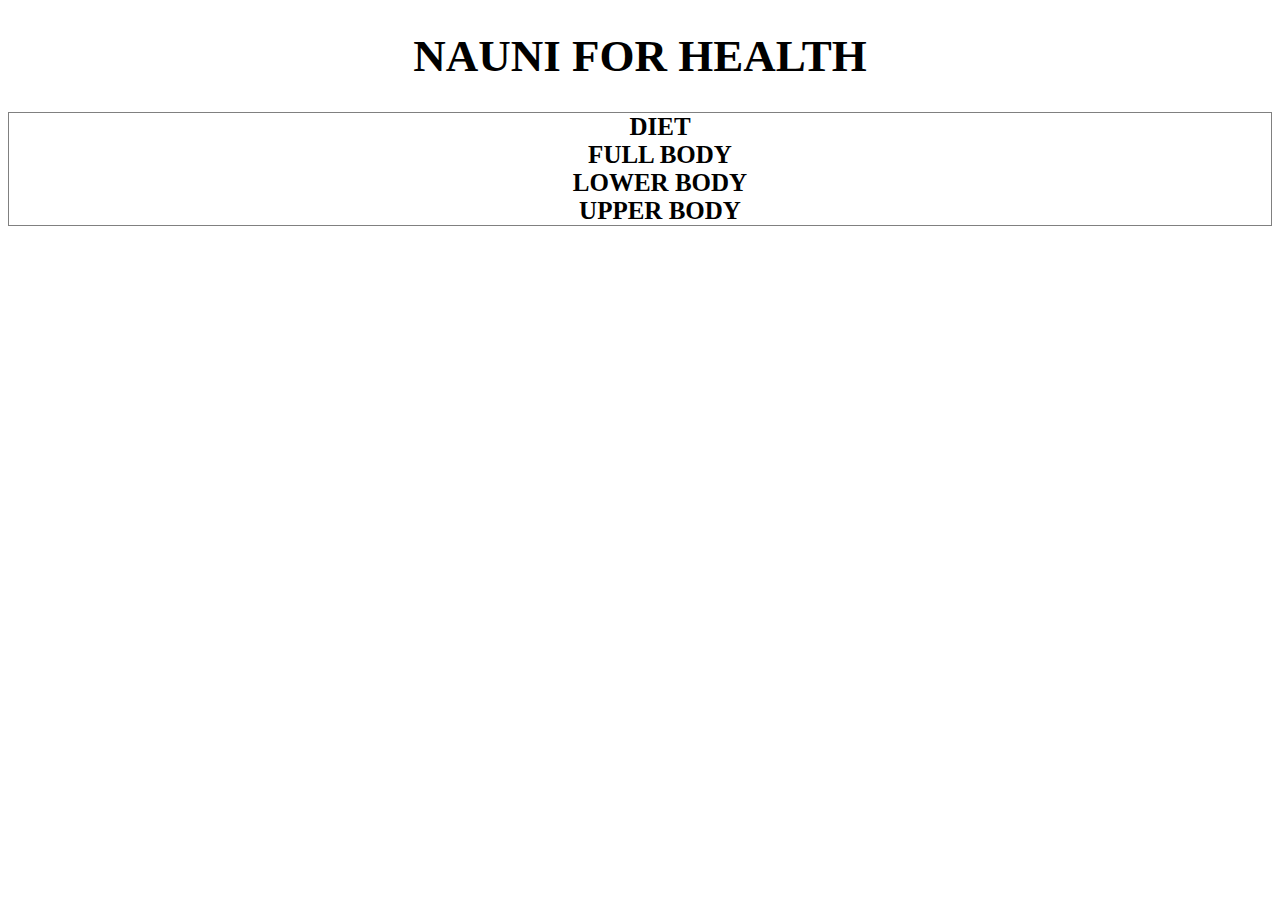
<file: index.html>
<!doctype html>
<html>
  <head>
    <title>NAUNI FOR HEALTH</title>
    <link rel="stylesheet" href="style.css">
  </head>

  <body>
    <h1> <a href="index.html">NAUNI FOR HEALTH</a><h1>
    <uL>
      <li><a href="DIET.html"> DIET </a></li>
      <li><a href="FULL BODY.html"> FULL BODY </a></li>
      <li><a href="LOWER BODY.html">LOWER BODY</a></li>
      <li><a href="UPPER BODY.html">UPPER BODY</a></li>
    </uL>
  </body>

</html>
</file>
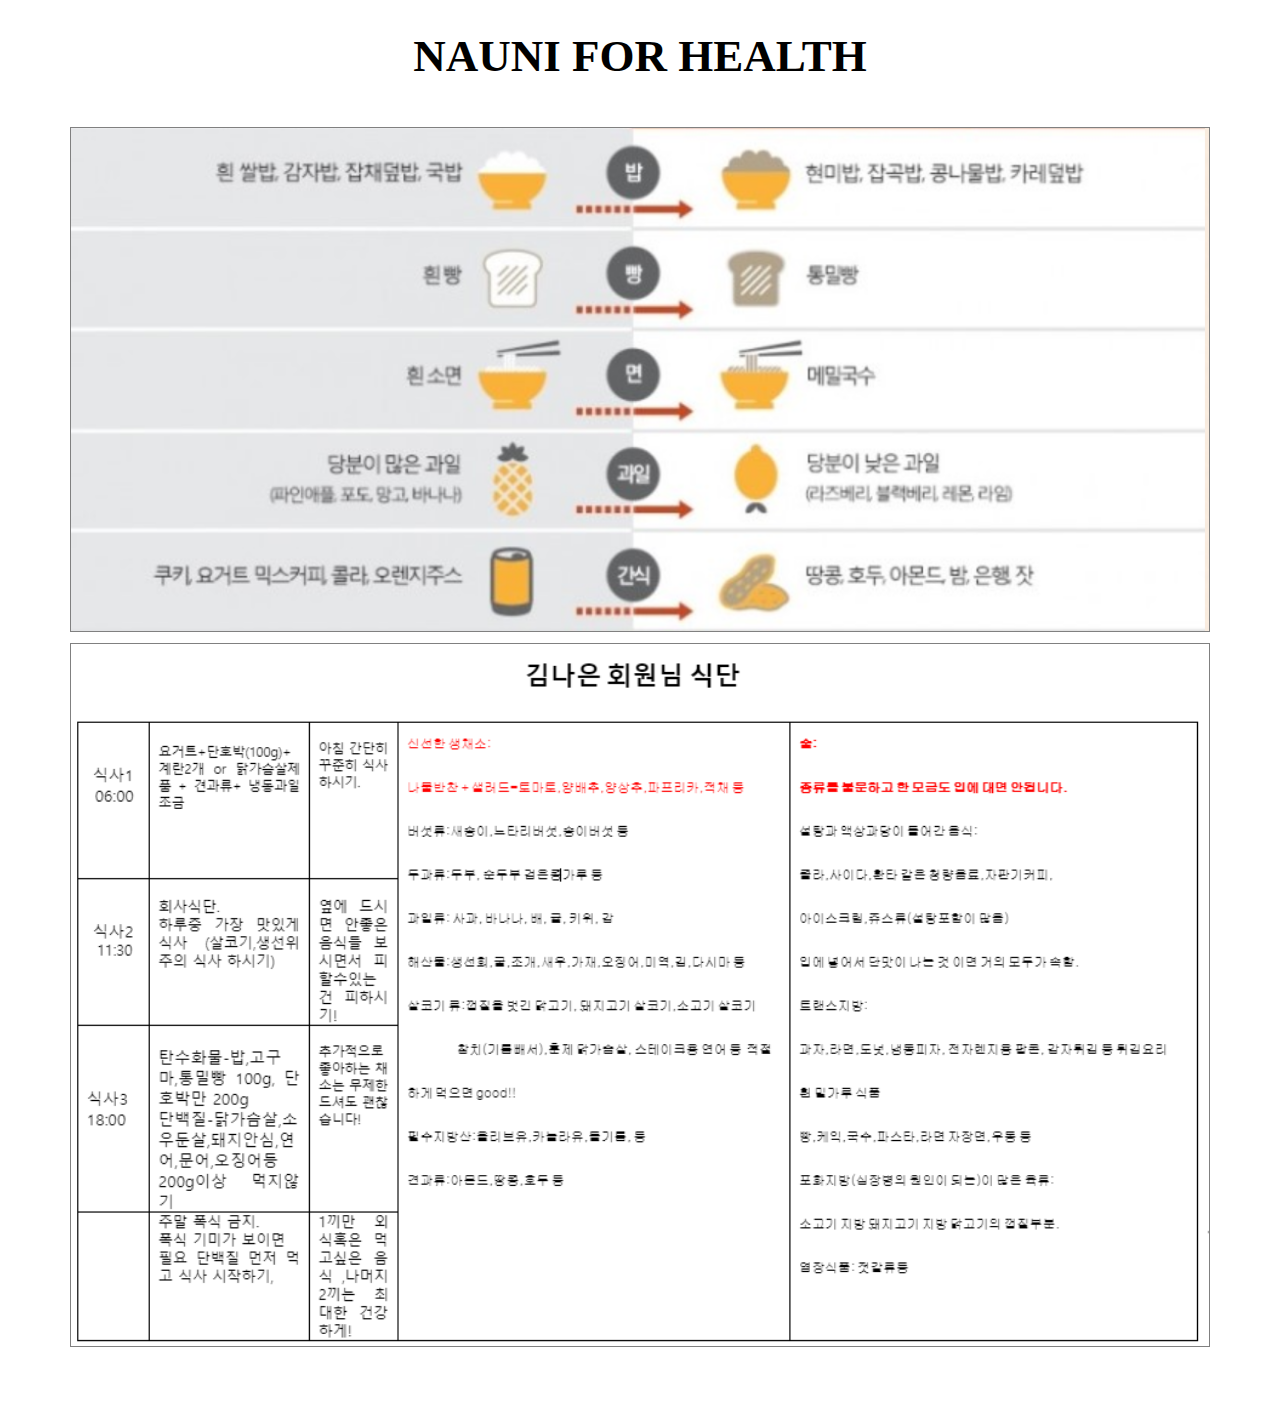
<file: DIET.html>
<!doctype html>
<html>
  <head>
    <title>DIET</title>
    <link rel="stylesheet" href="style.css">
  </head>

  <body>
    <h1> <a href="index.html">NAUNI FOR HEALTH</a><h1>
      <p>
        <img src="DIET-1.png" >
        <img src="DIET-2.png" >
      </p>

  </body>

</html>
</file>
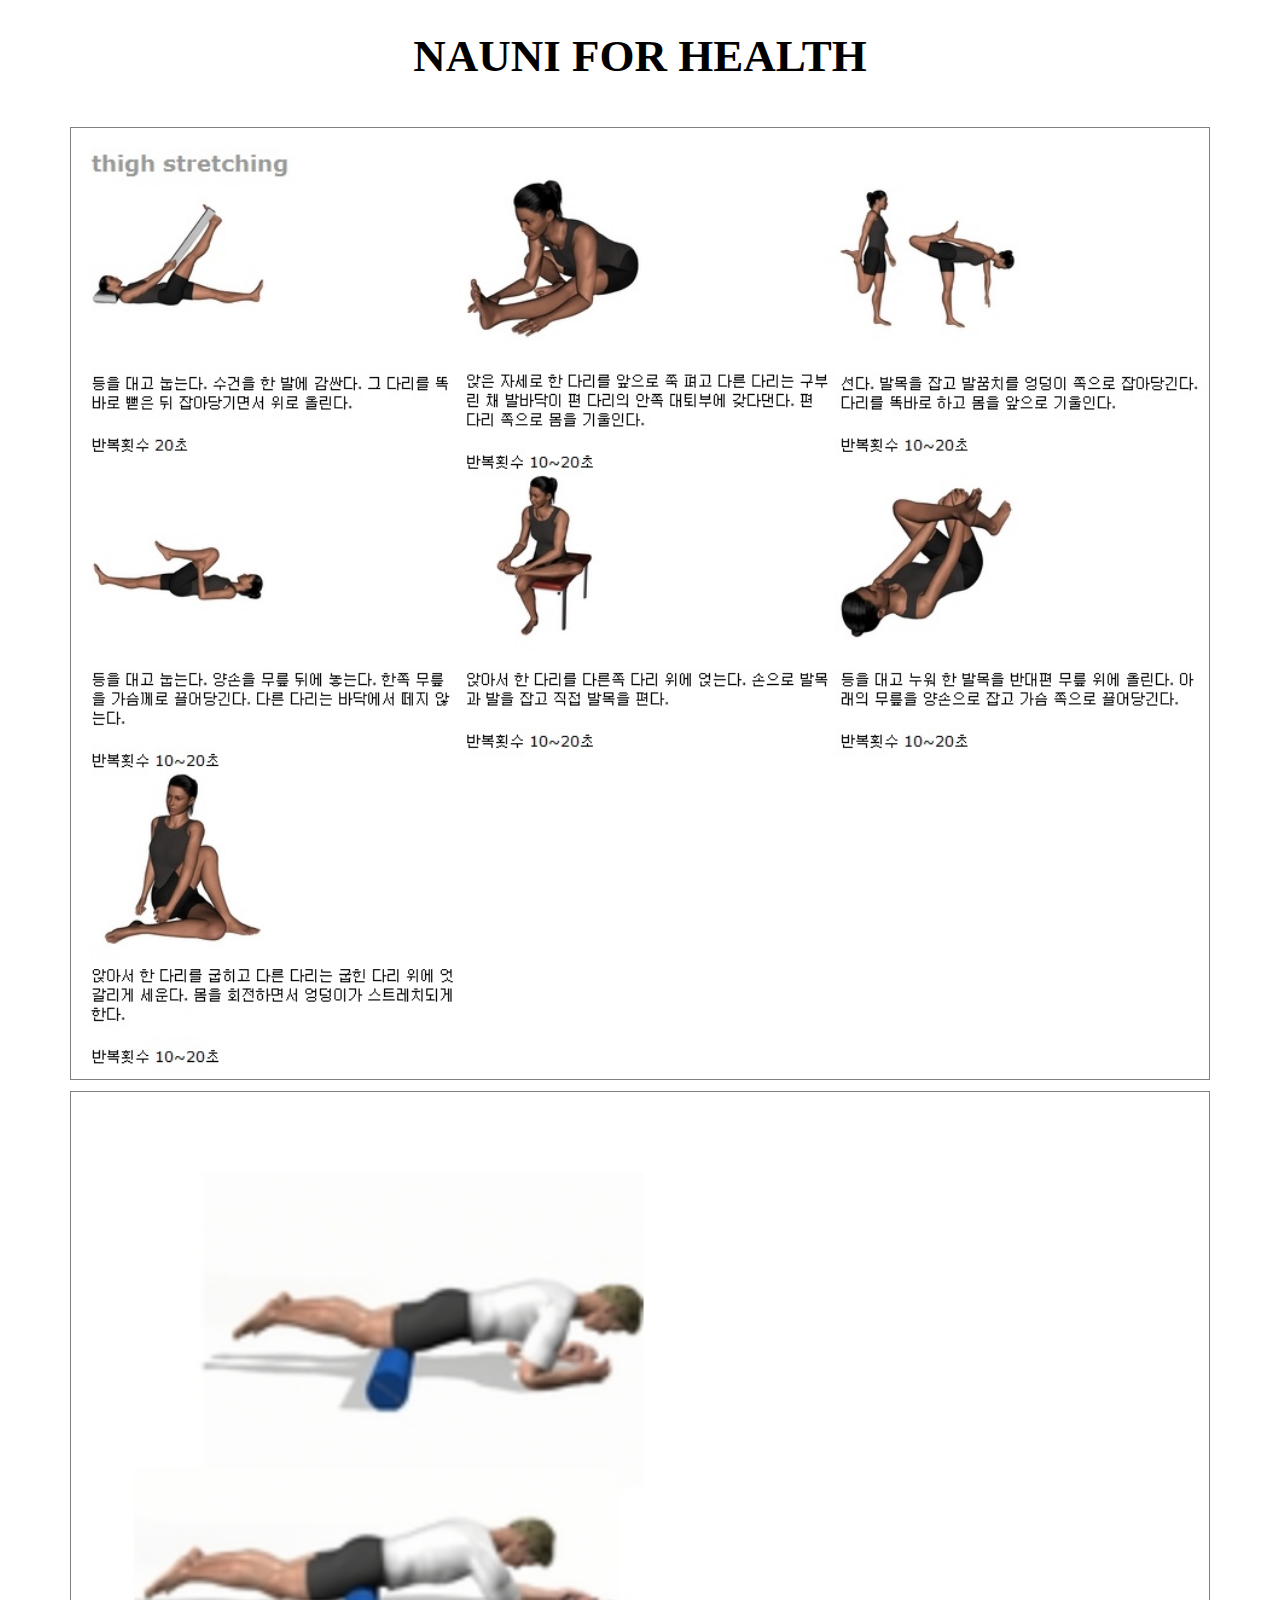
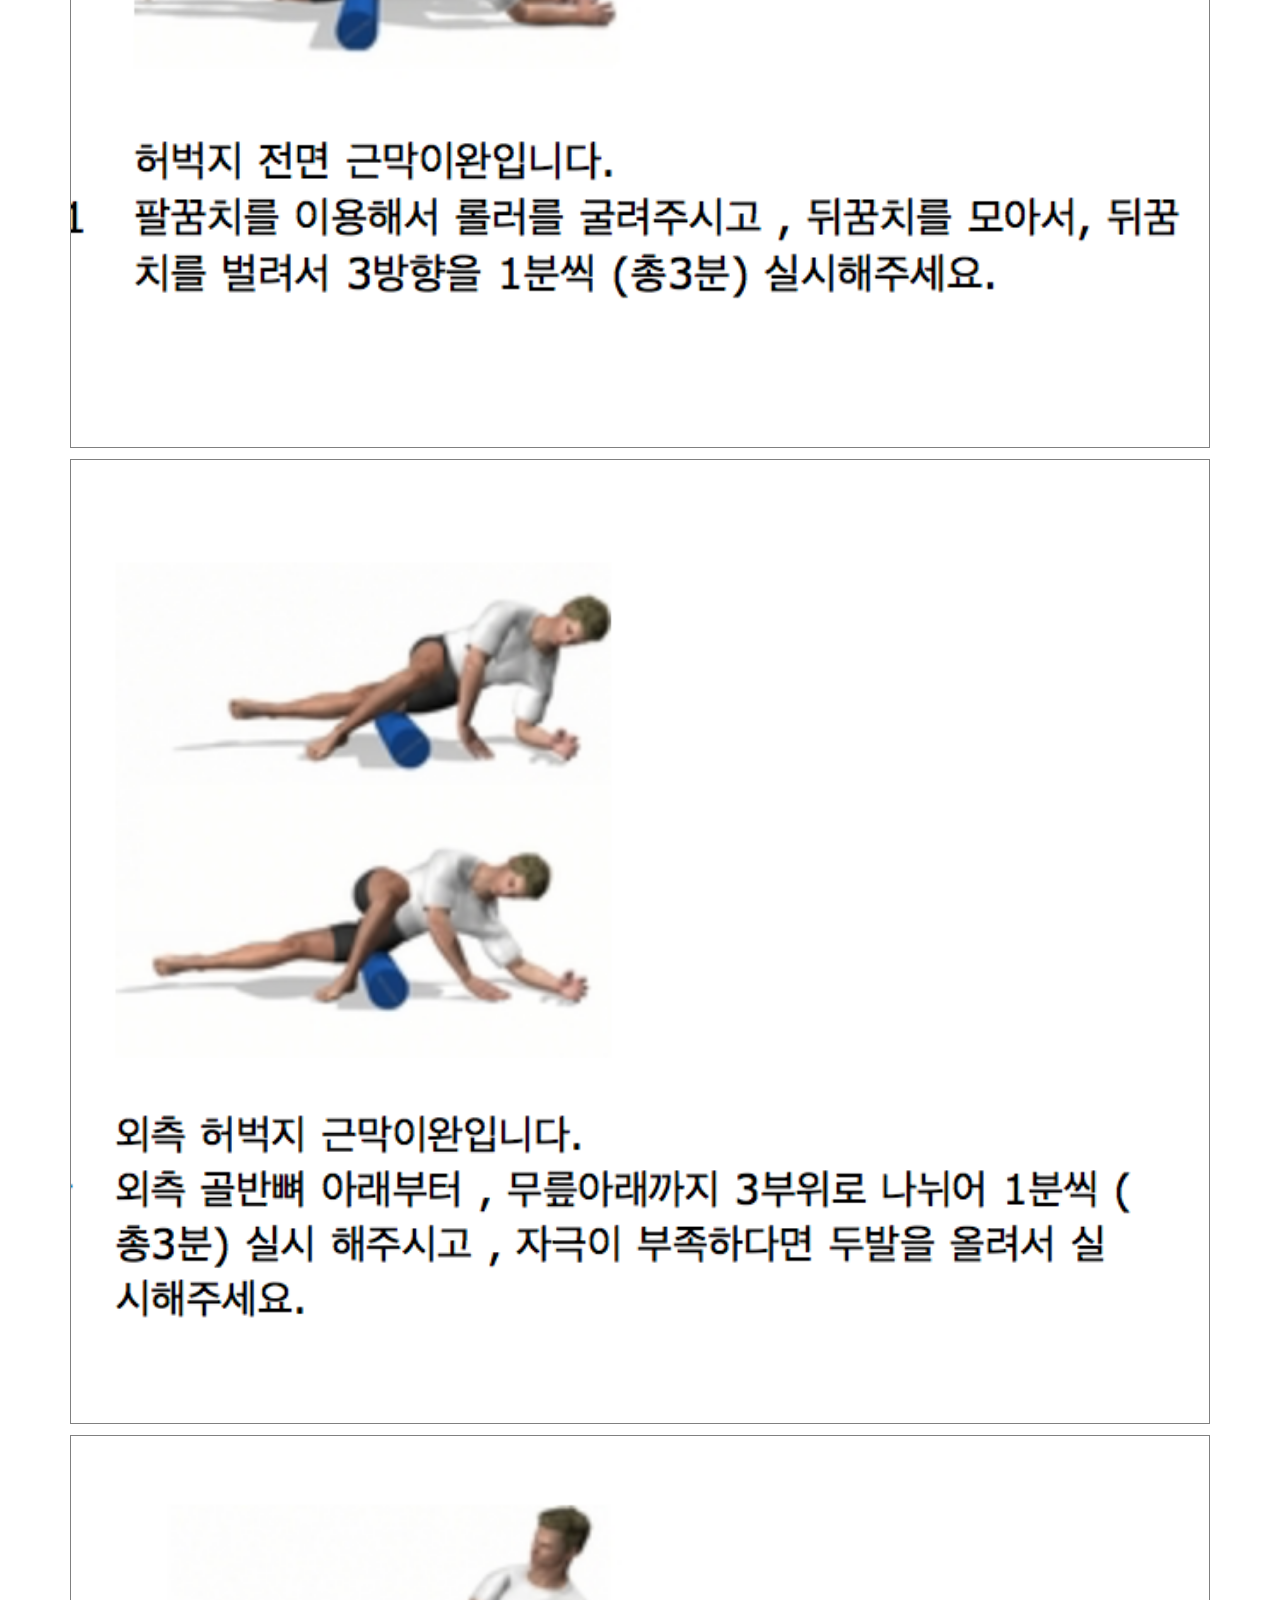
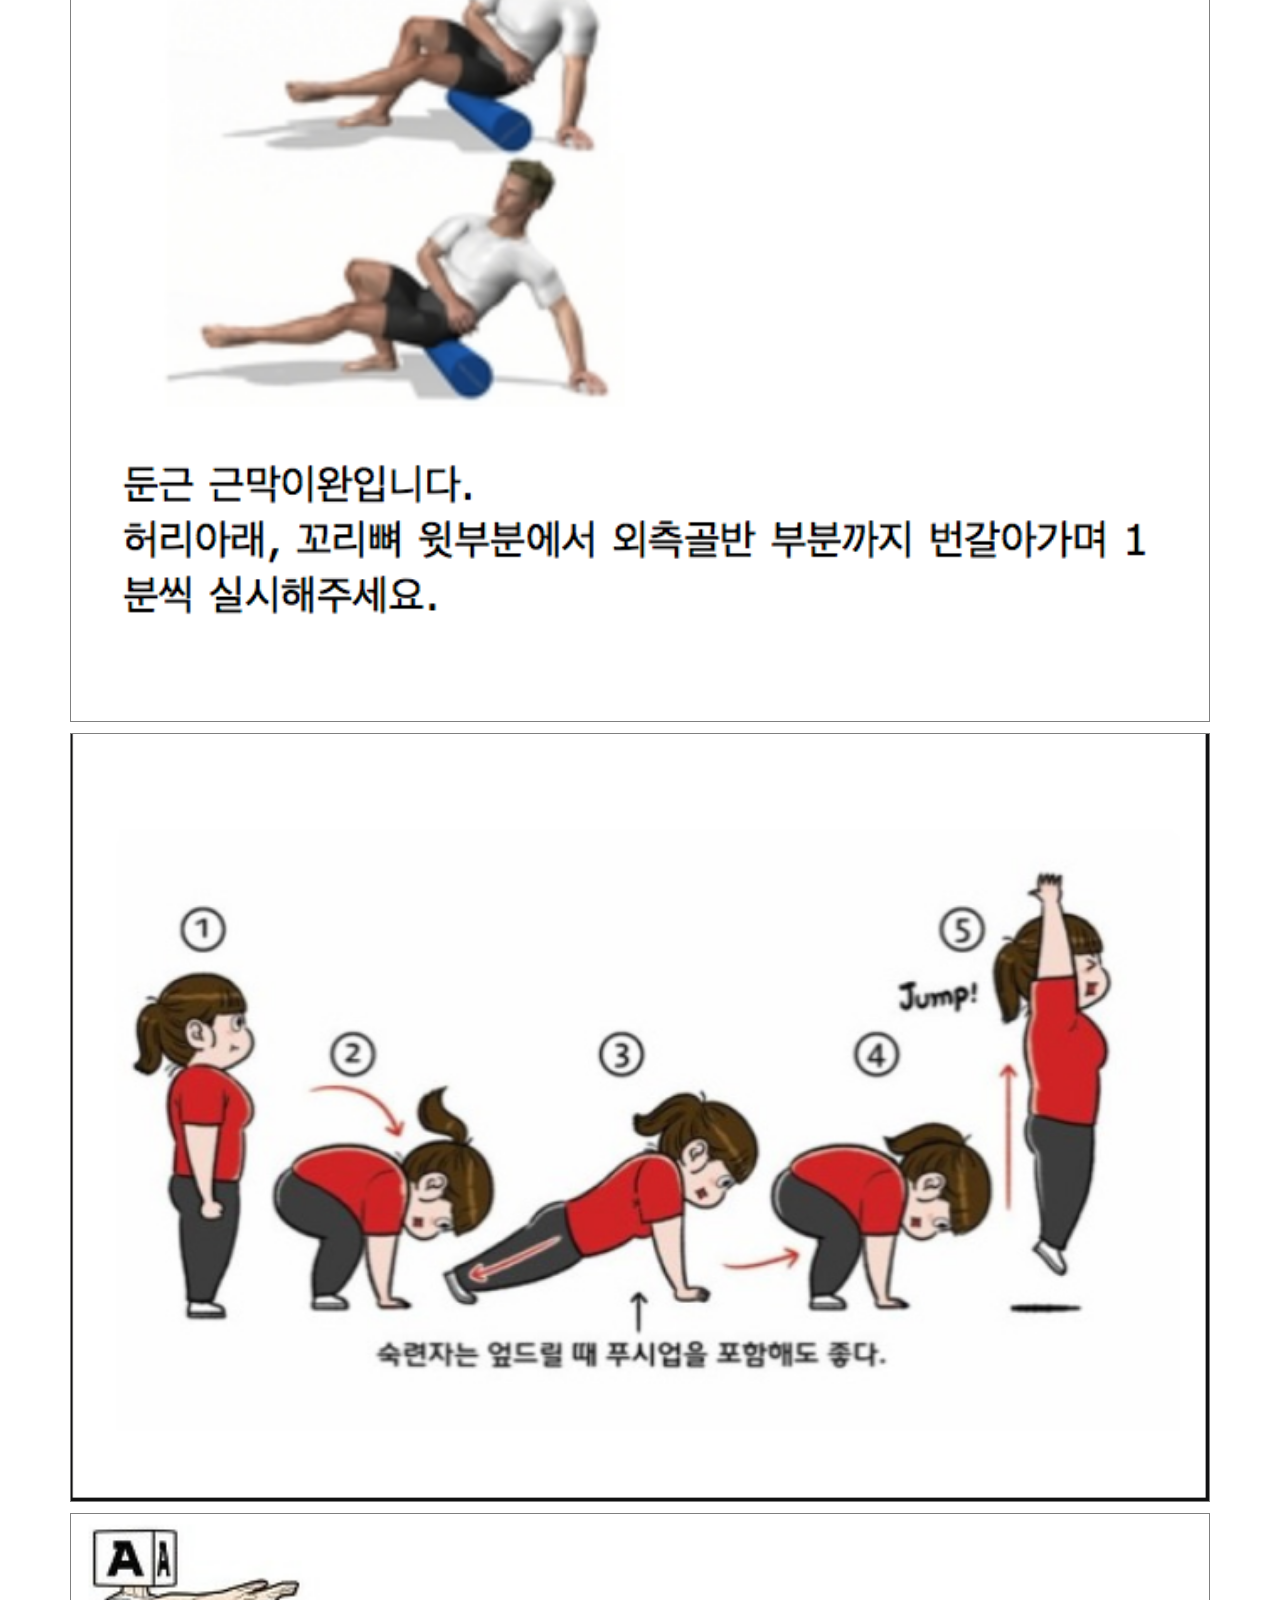
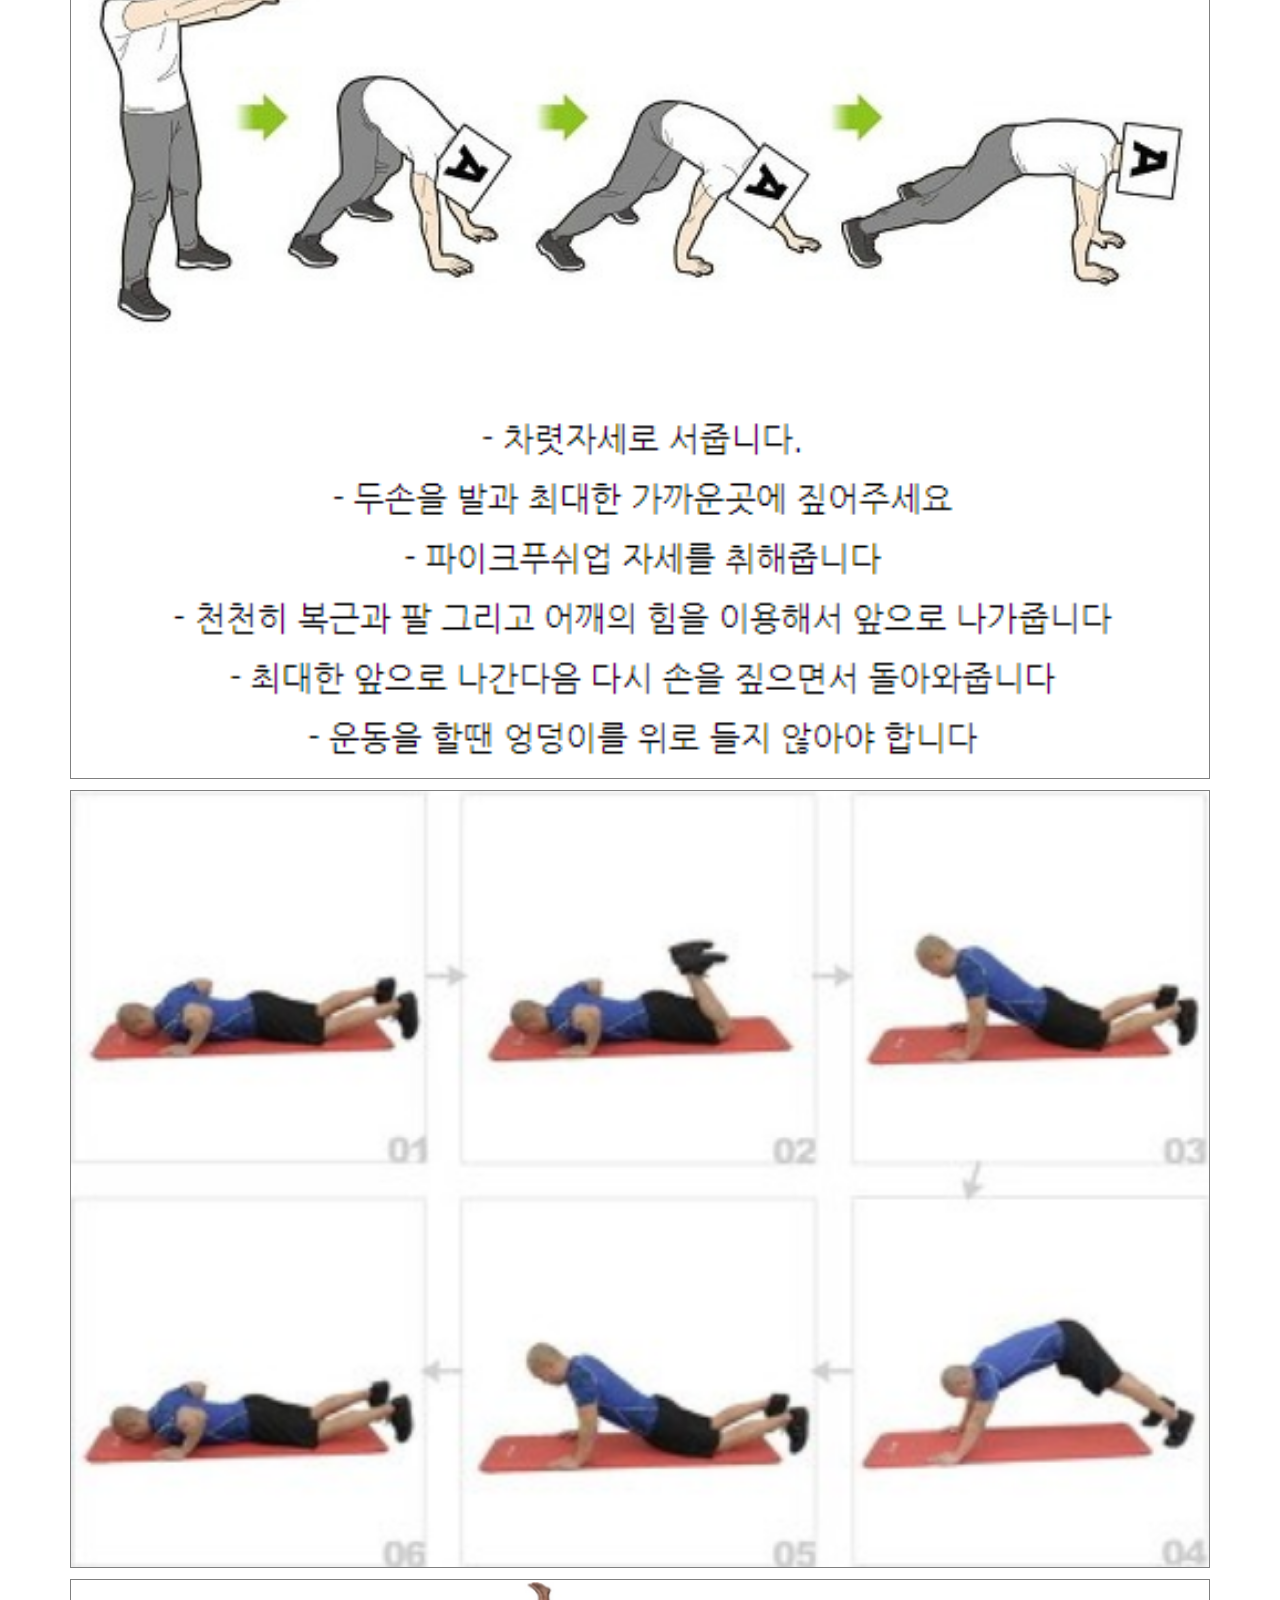
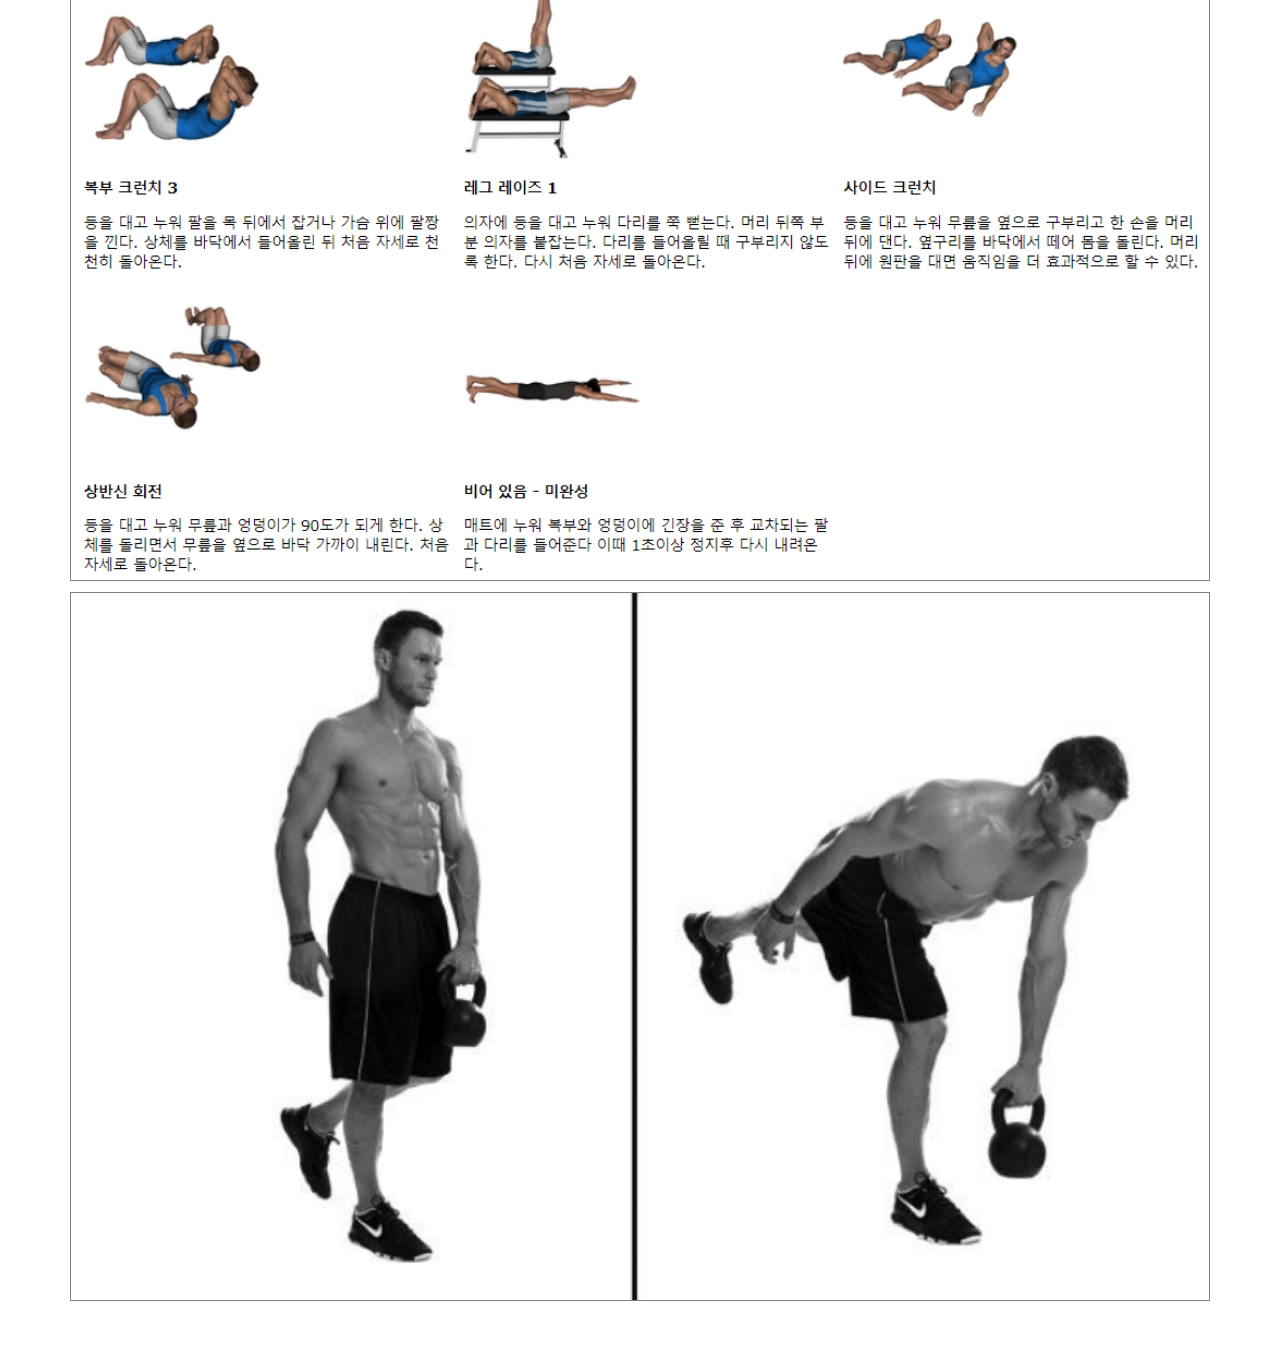
<file: FULL BODY.html>
<!doctype html>
<html>
  <head>
    <title>FULL BODY</title>
    <link rel="stylesheet" href="style.css">
  </head>

  <body>
    <h1> <a href="index.html">NAUNI FOR HEALTH</a><h1>
      <p>
      <img src="f-1.jpg" >
      <img src="f-2.png" >
      <img src="f-3.png" >
      <img src="f-4.png" >
      <img src="f-5.png" >
      <img src="f-6.png" >
      <img src="f-7.png" >
      <img src="f-8.png" >
      <img src="f-9.png" >
      </p>
  </body>

</html>
</file>
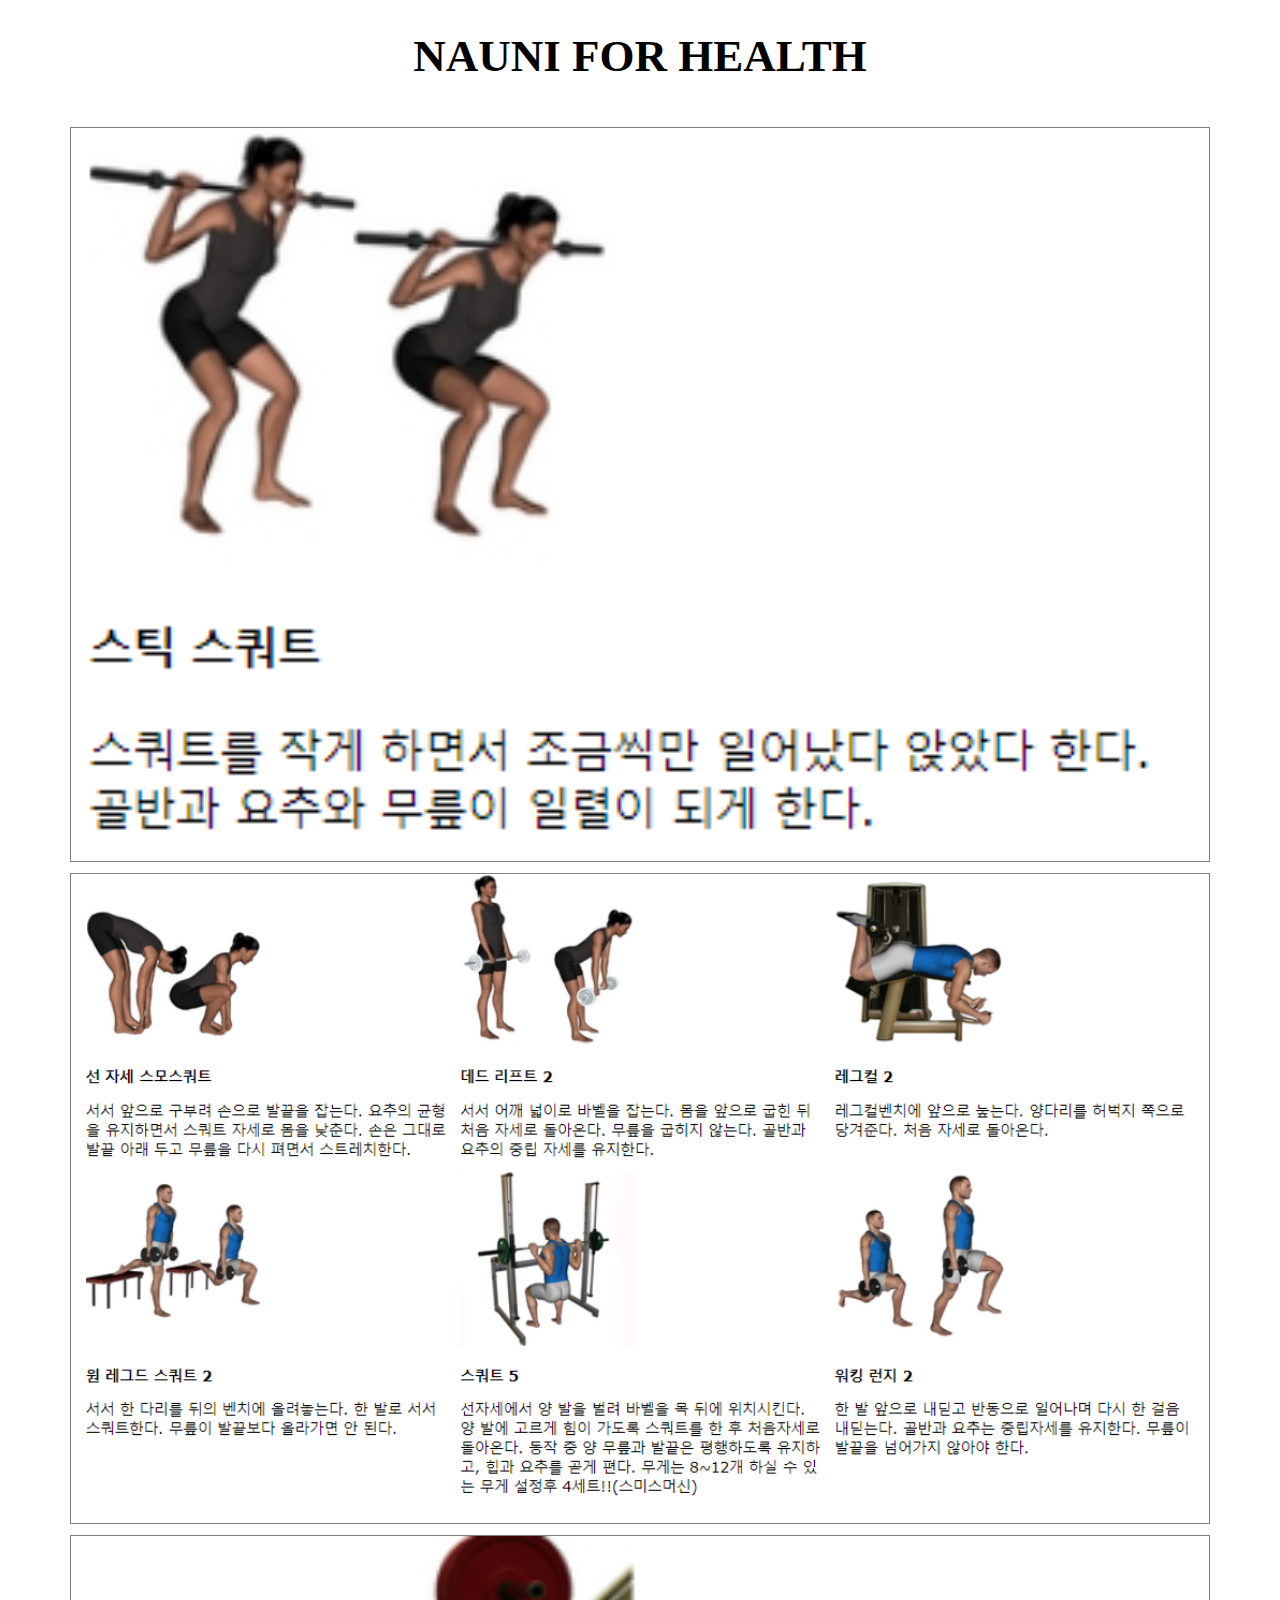
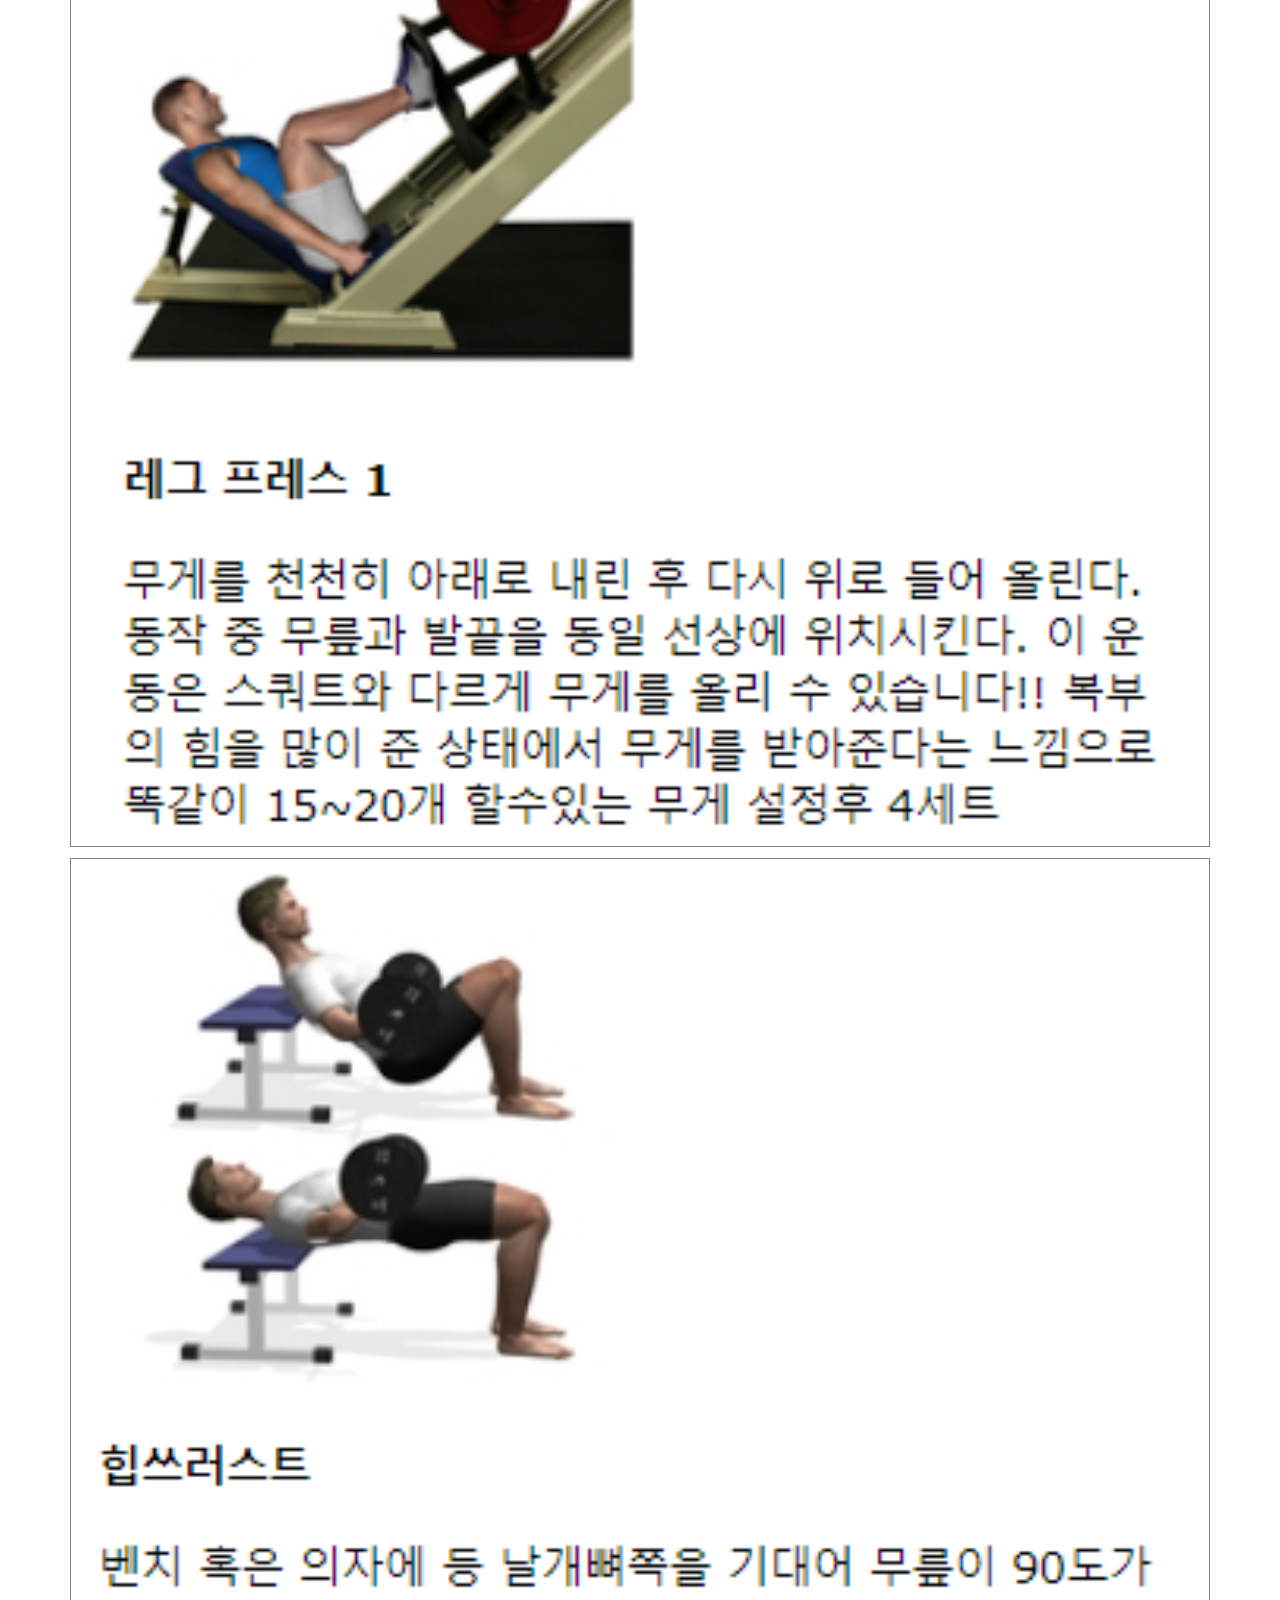
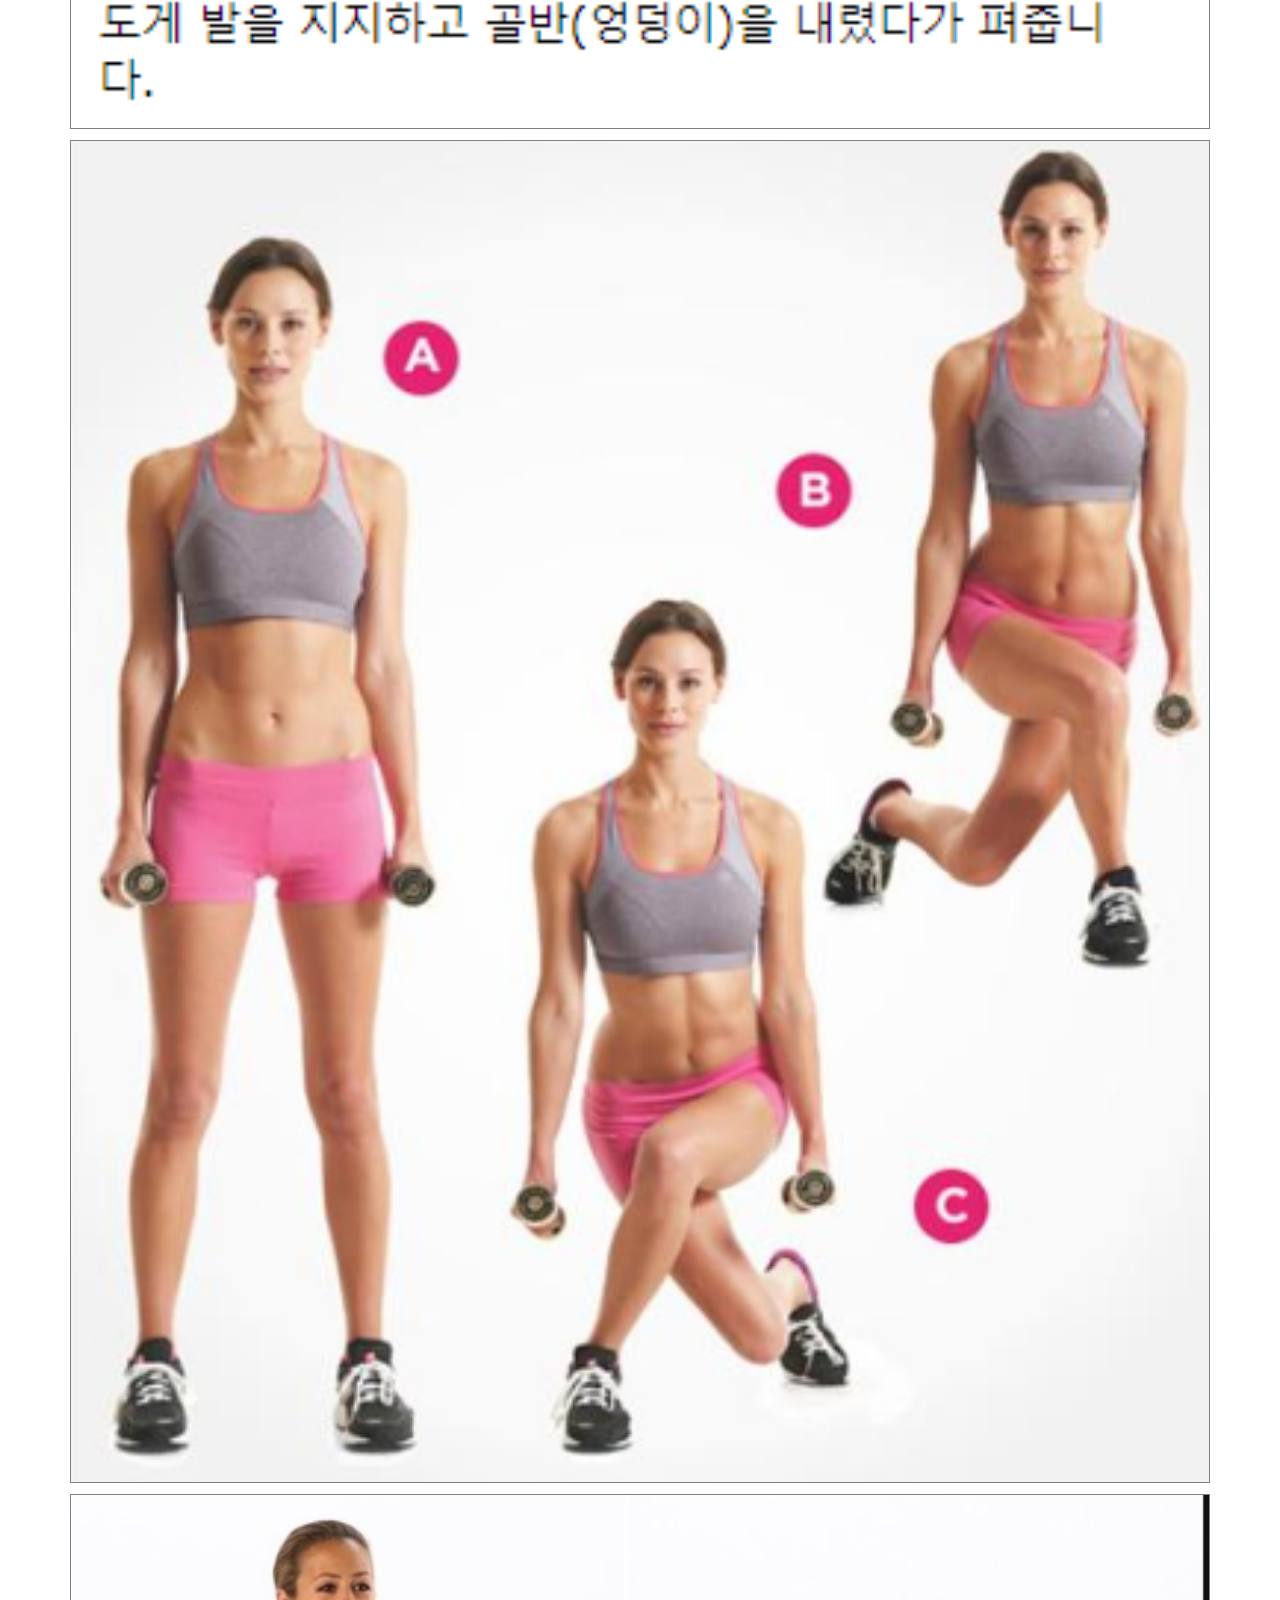
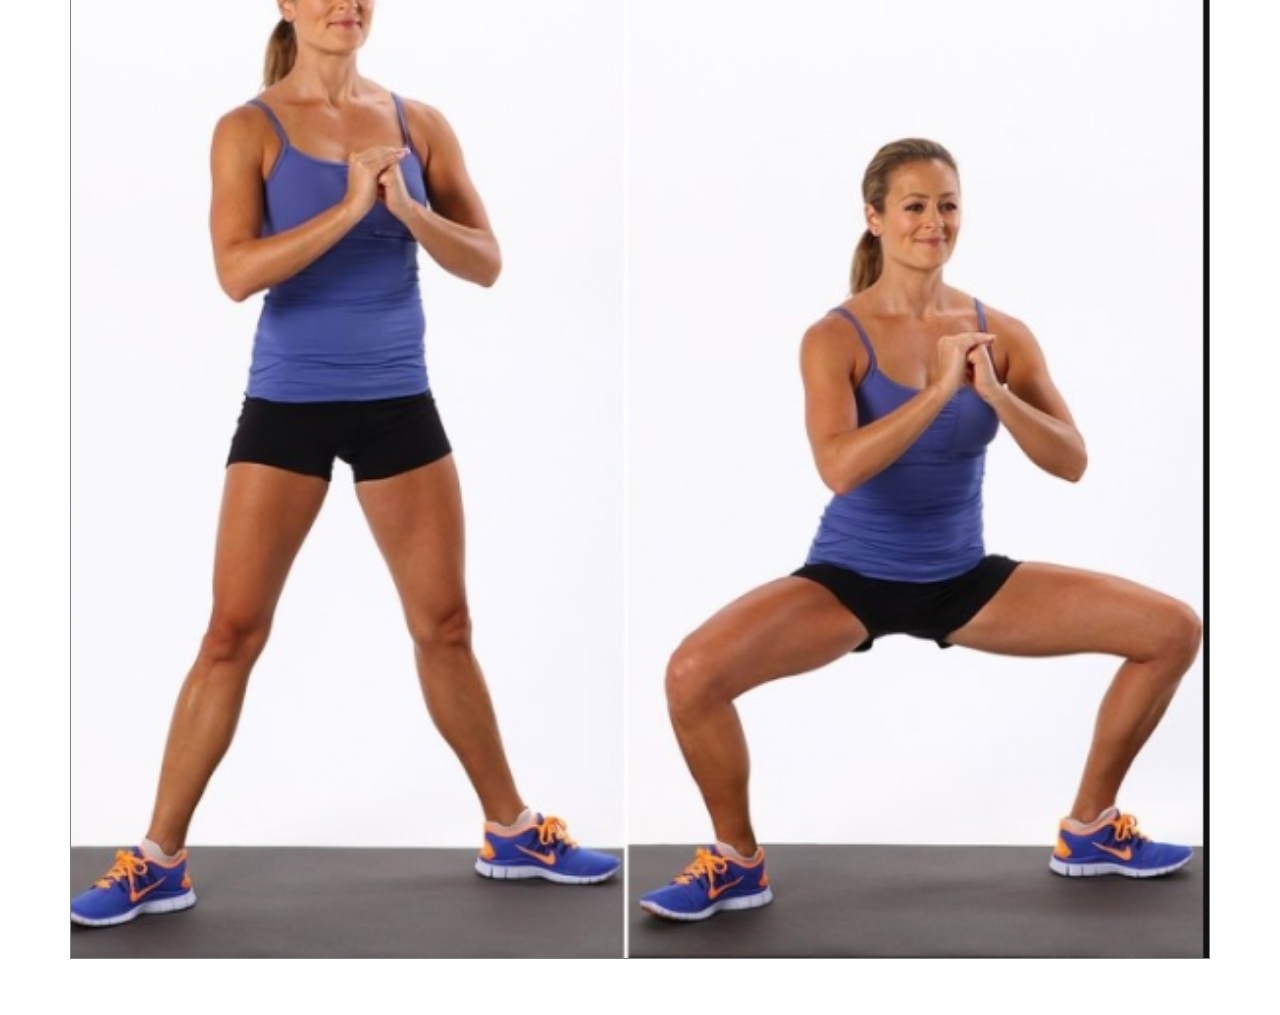
<file: LOWER BODY.html>
<!doctype html>
<html>
  <head>
    <title>LOWER BODY</title>
    <link rel="stylesheet" href="style.css">
  </head>

  <body>
    <h1> <a href="index.html">NAUNI FOR HEALTH</a><h1>
      <p>
      <img src="l-1.png" >
      <img src="l-2.png" >
      <img src="l-3.png" >
      <img src="l-4.png" >
      <img src="l-5.png" >
      <img src="l-6.png" >
      </p>
  </body>

</html>
</file>
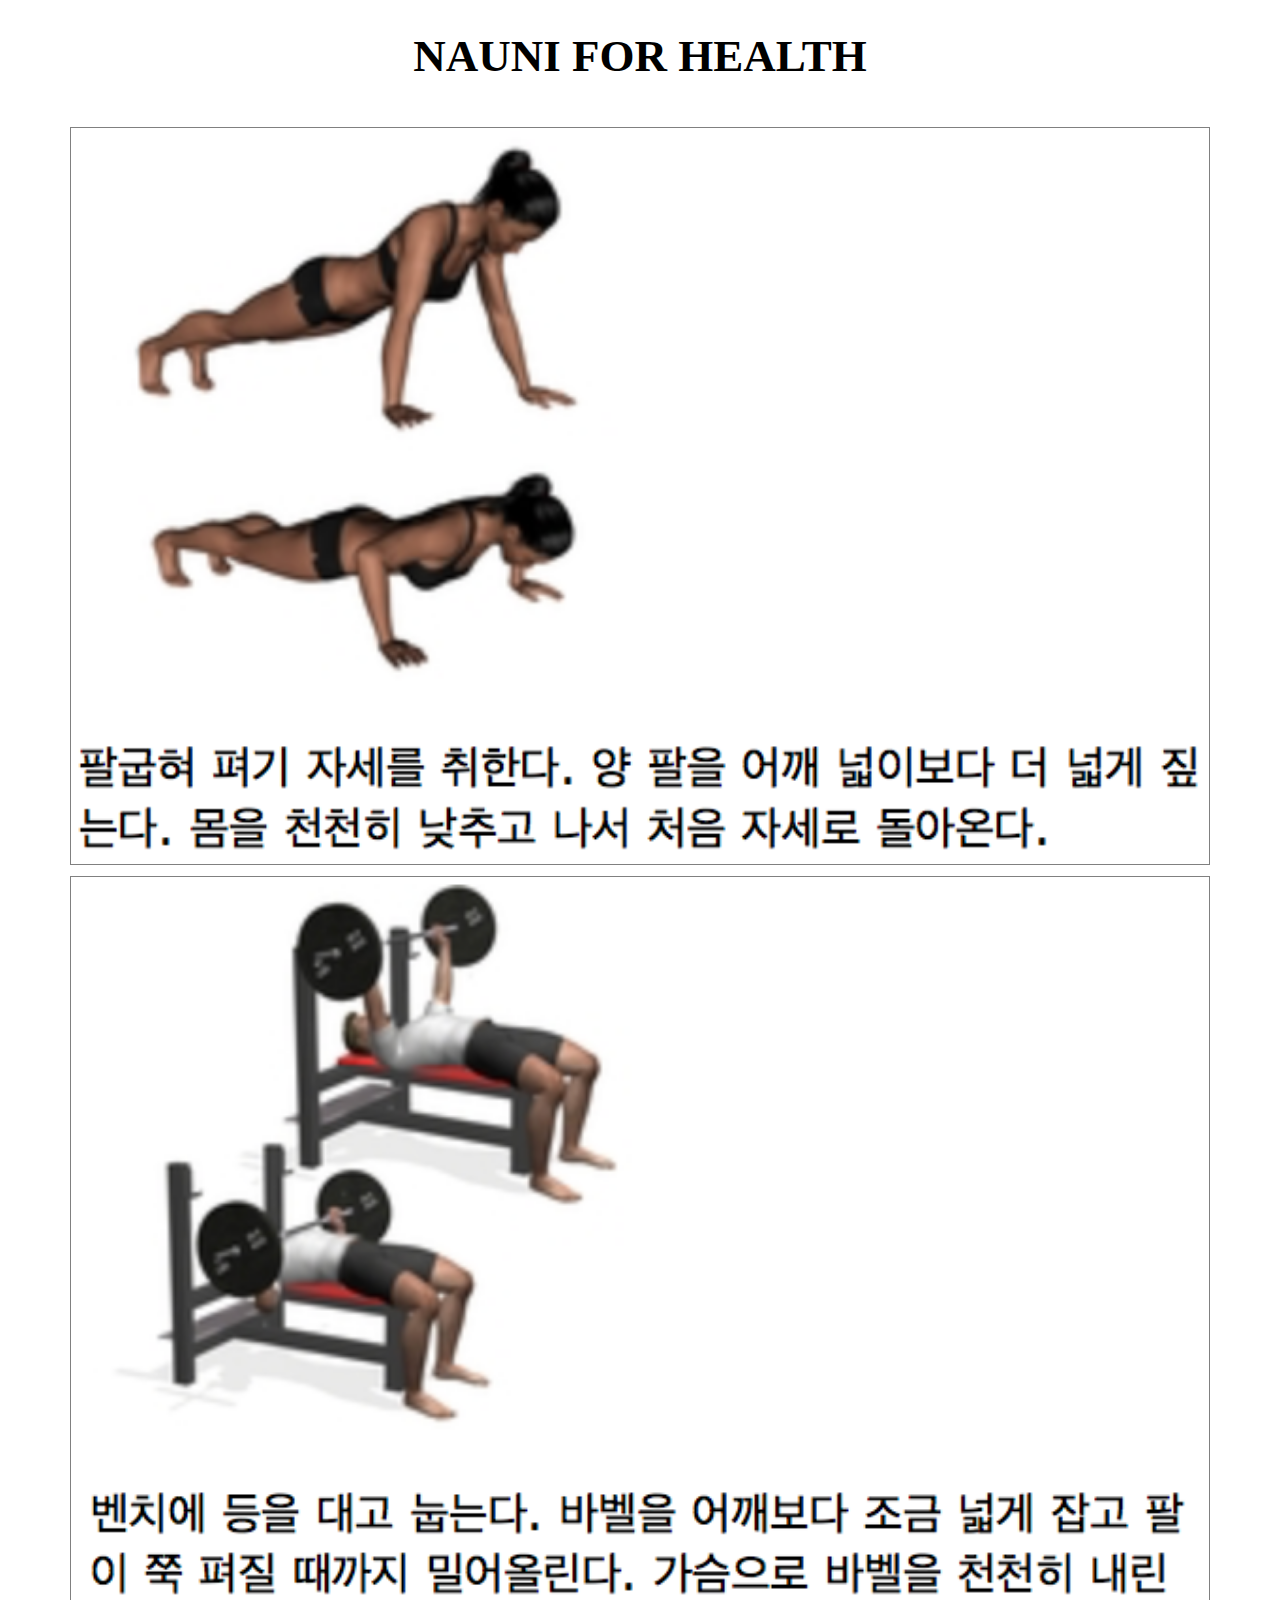
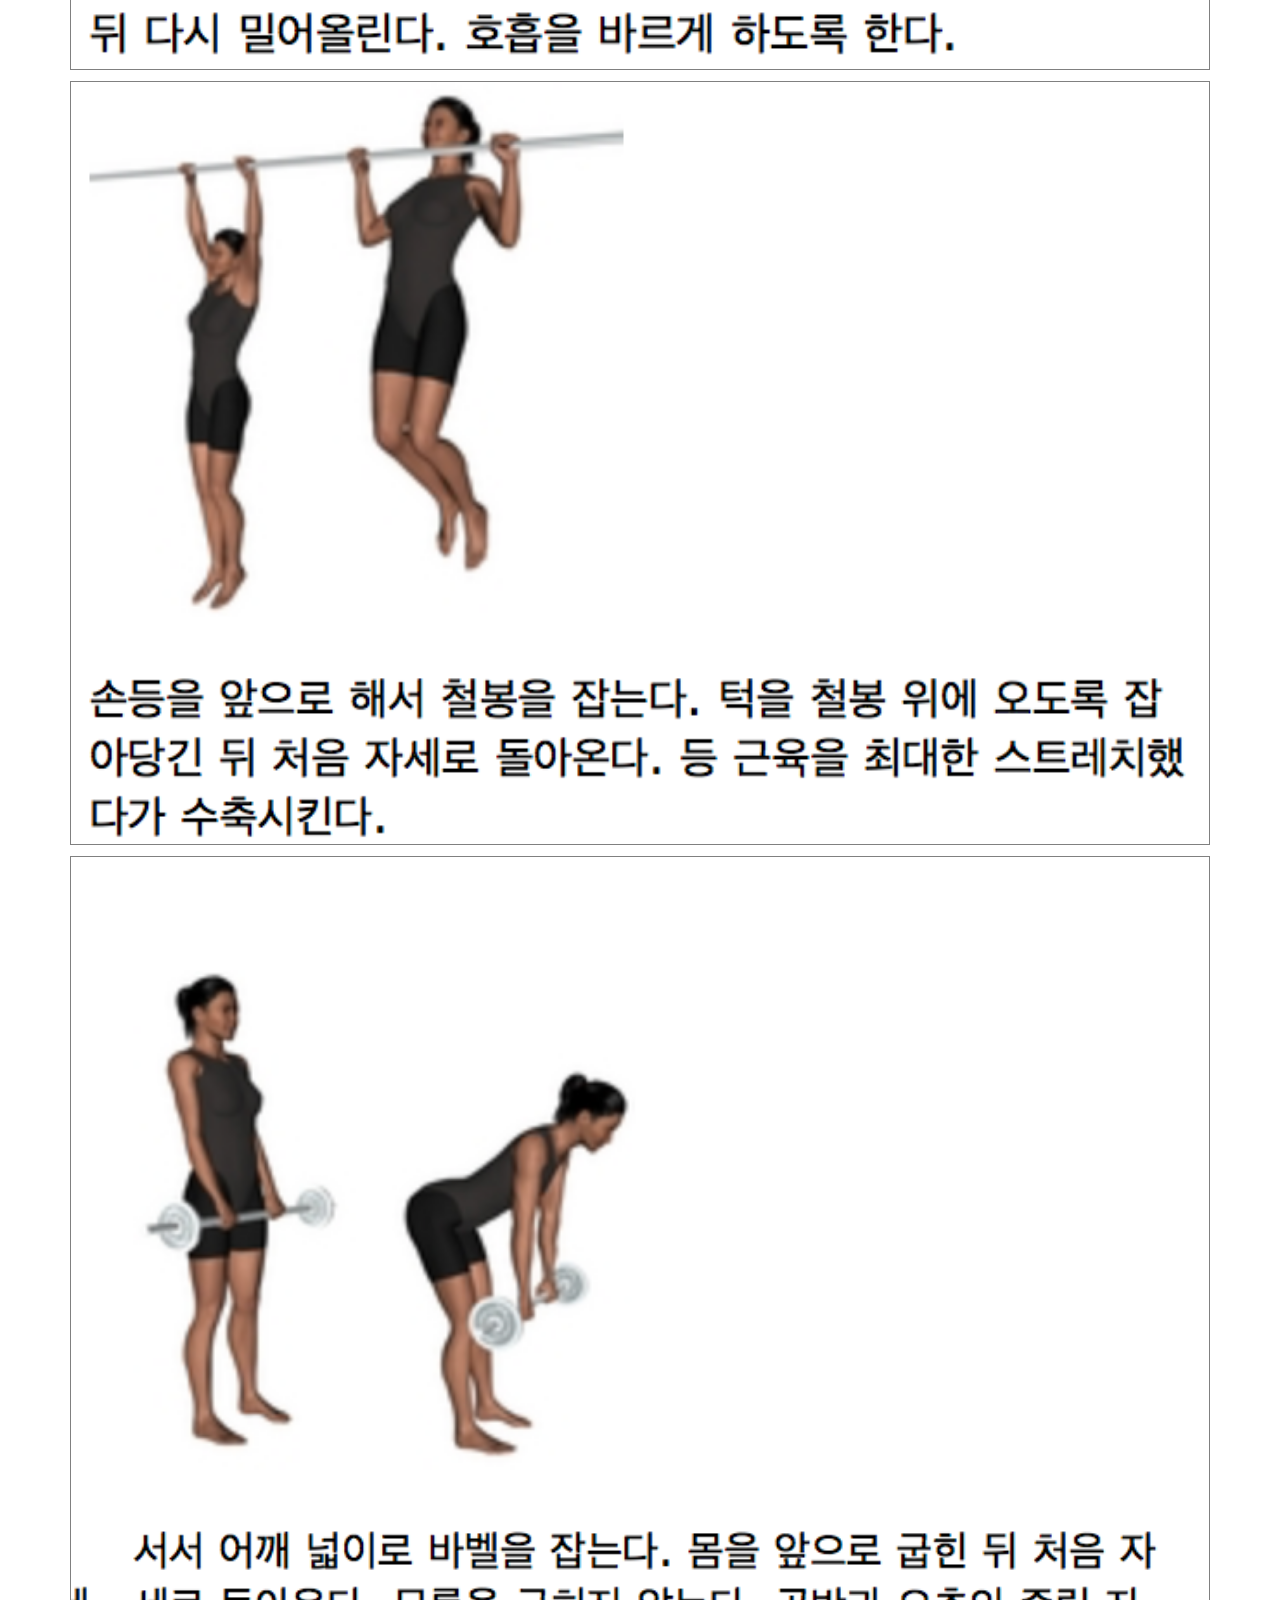
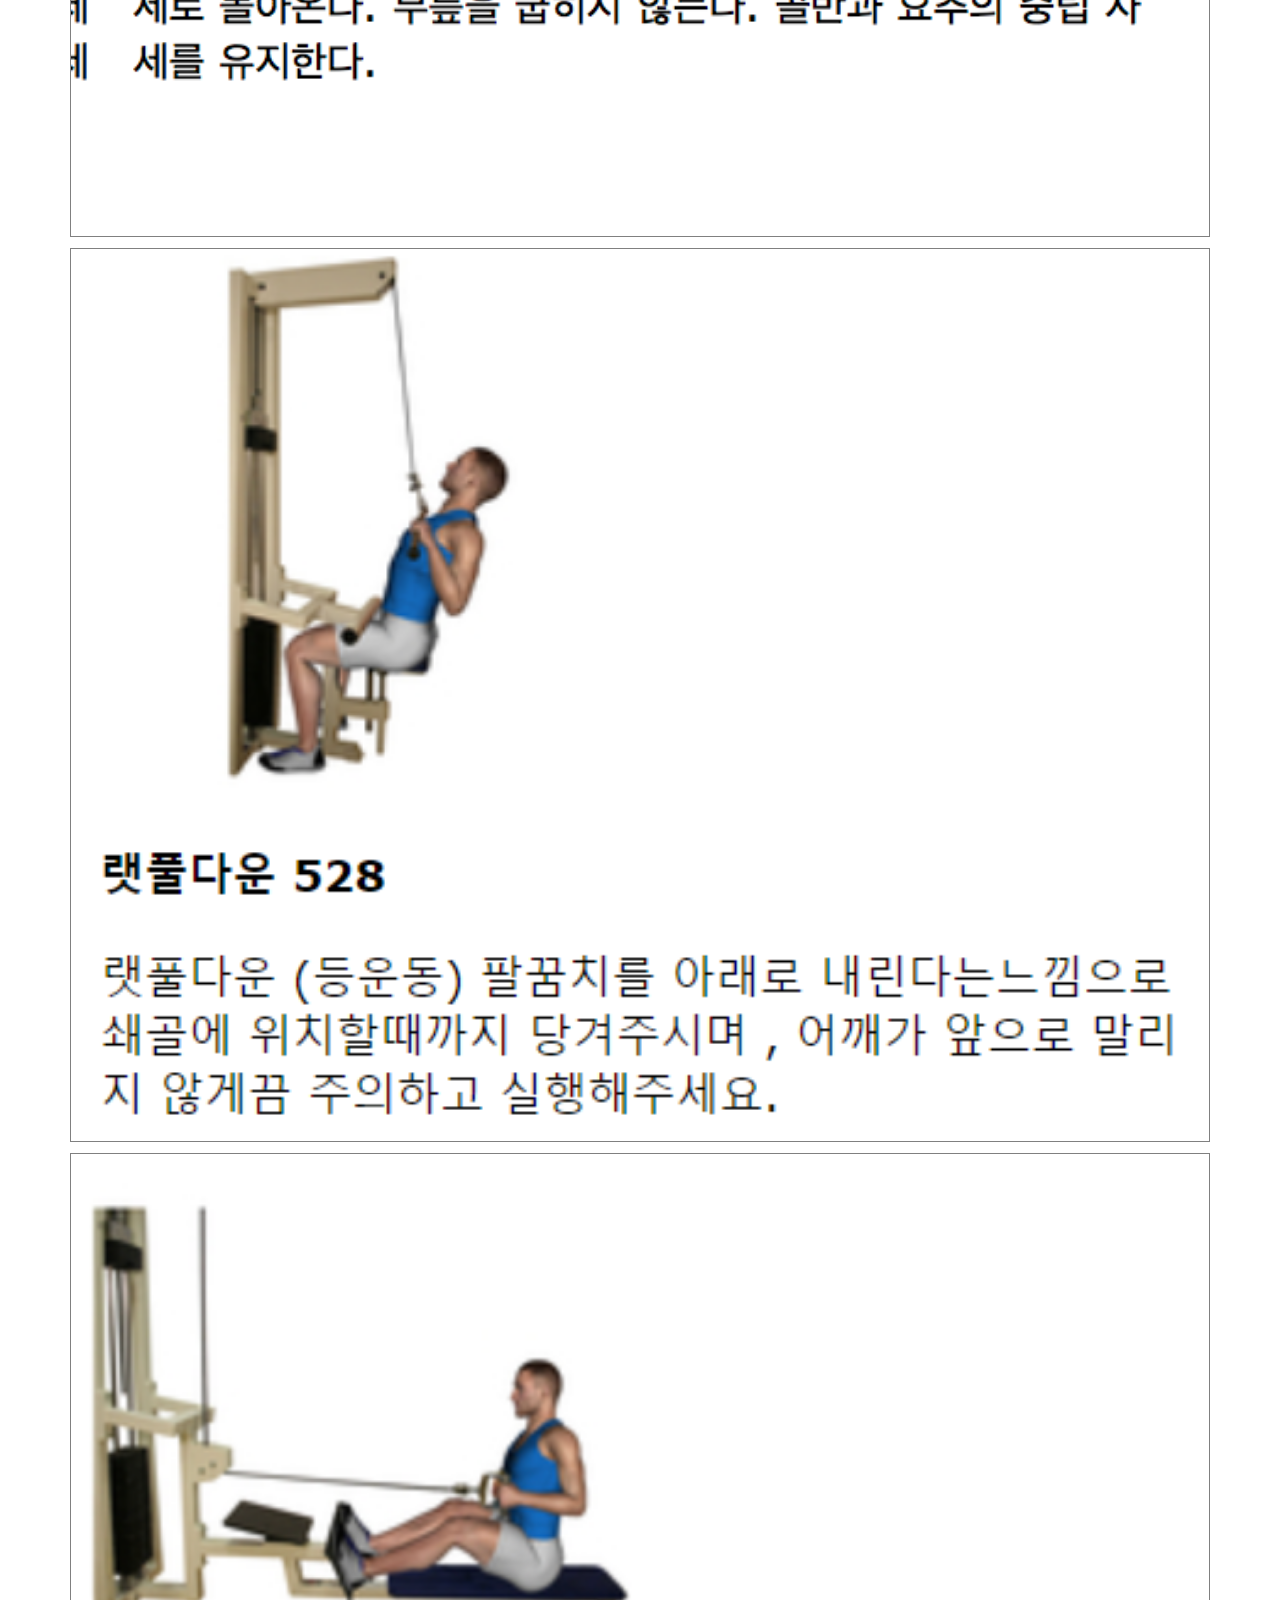
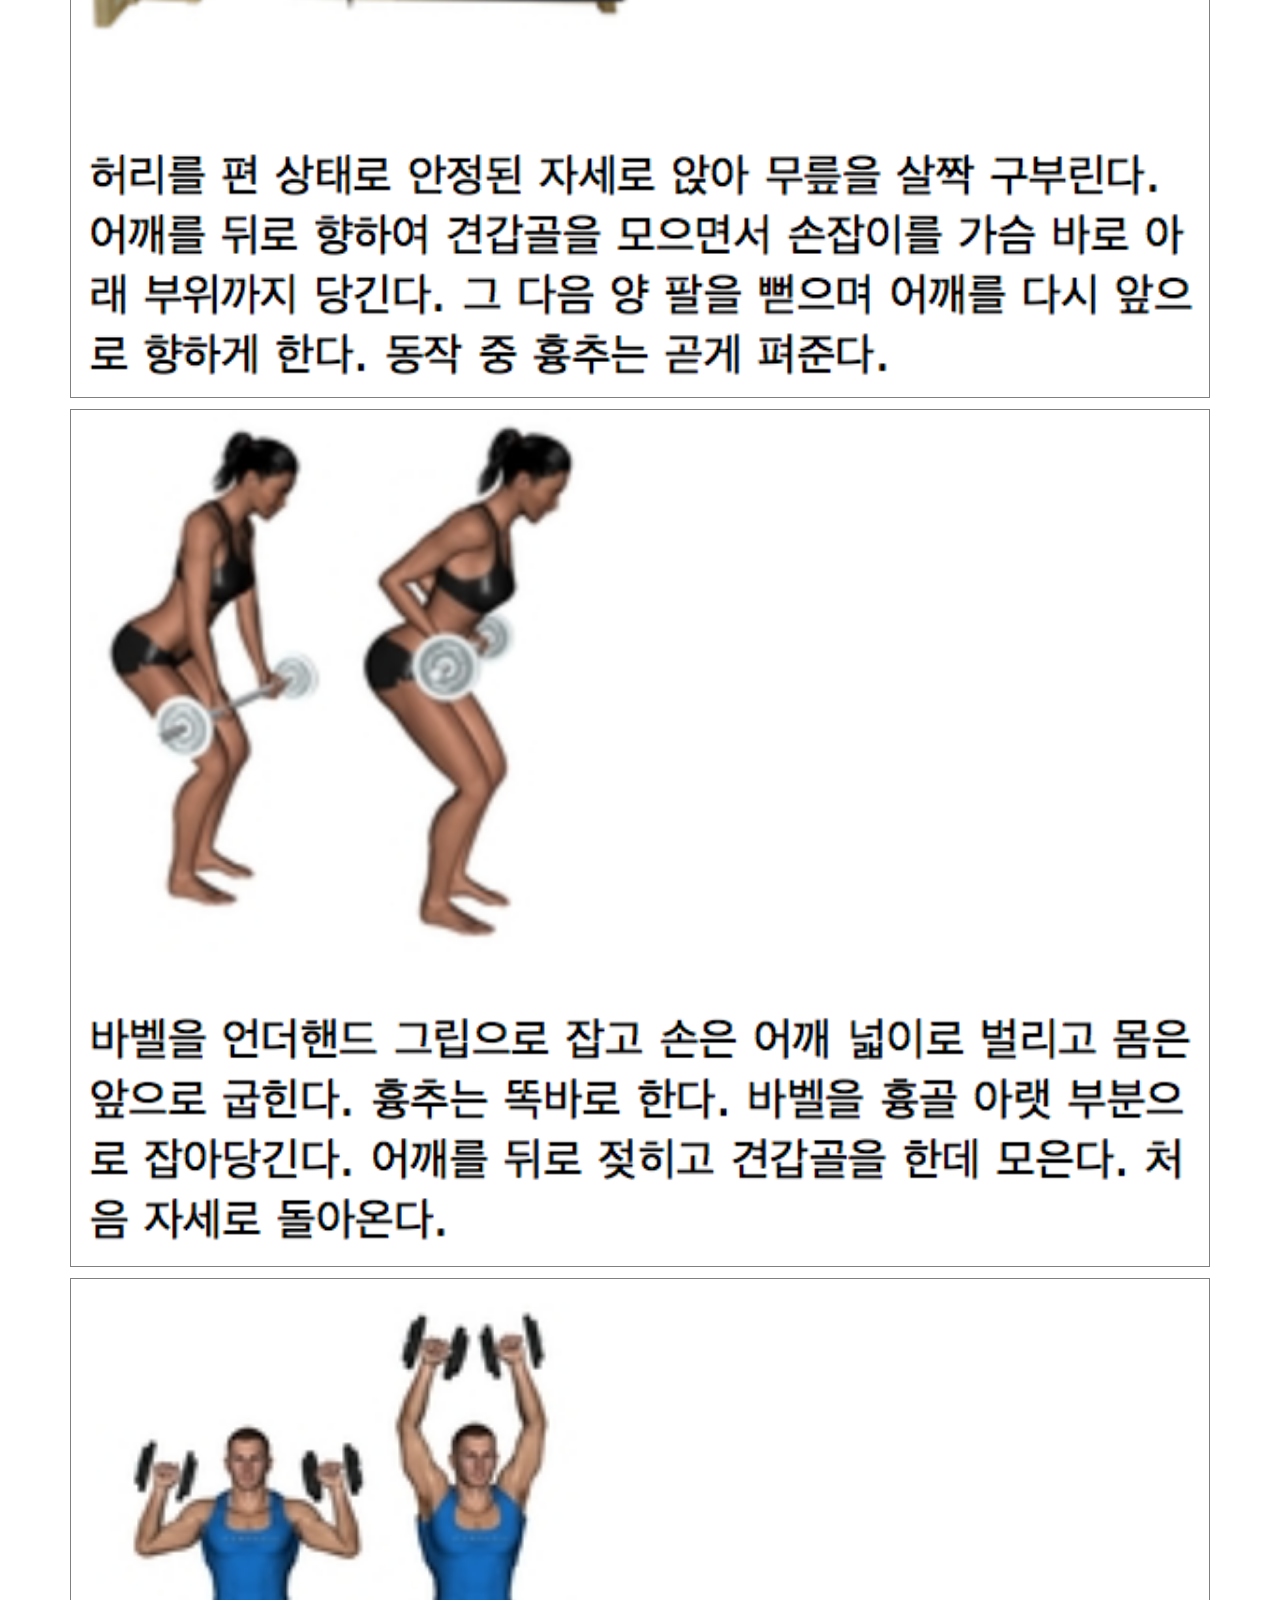
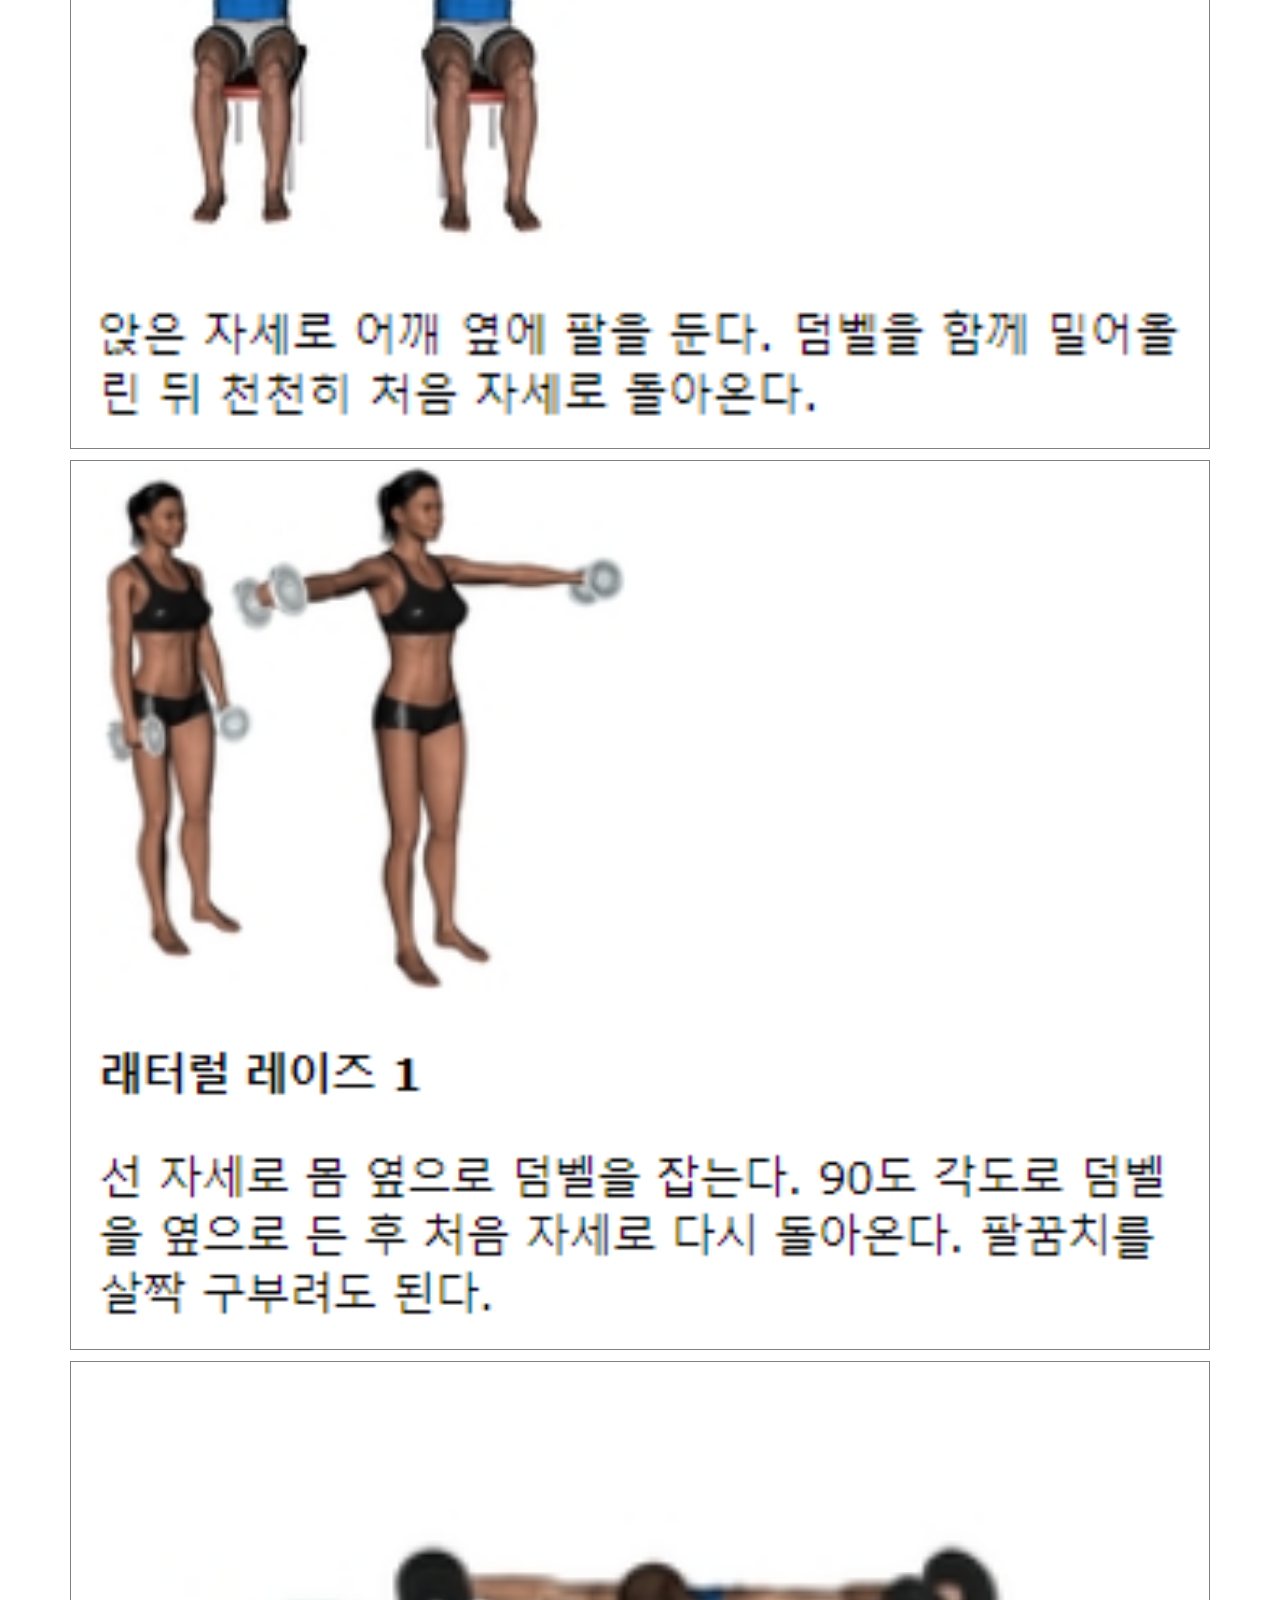
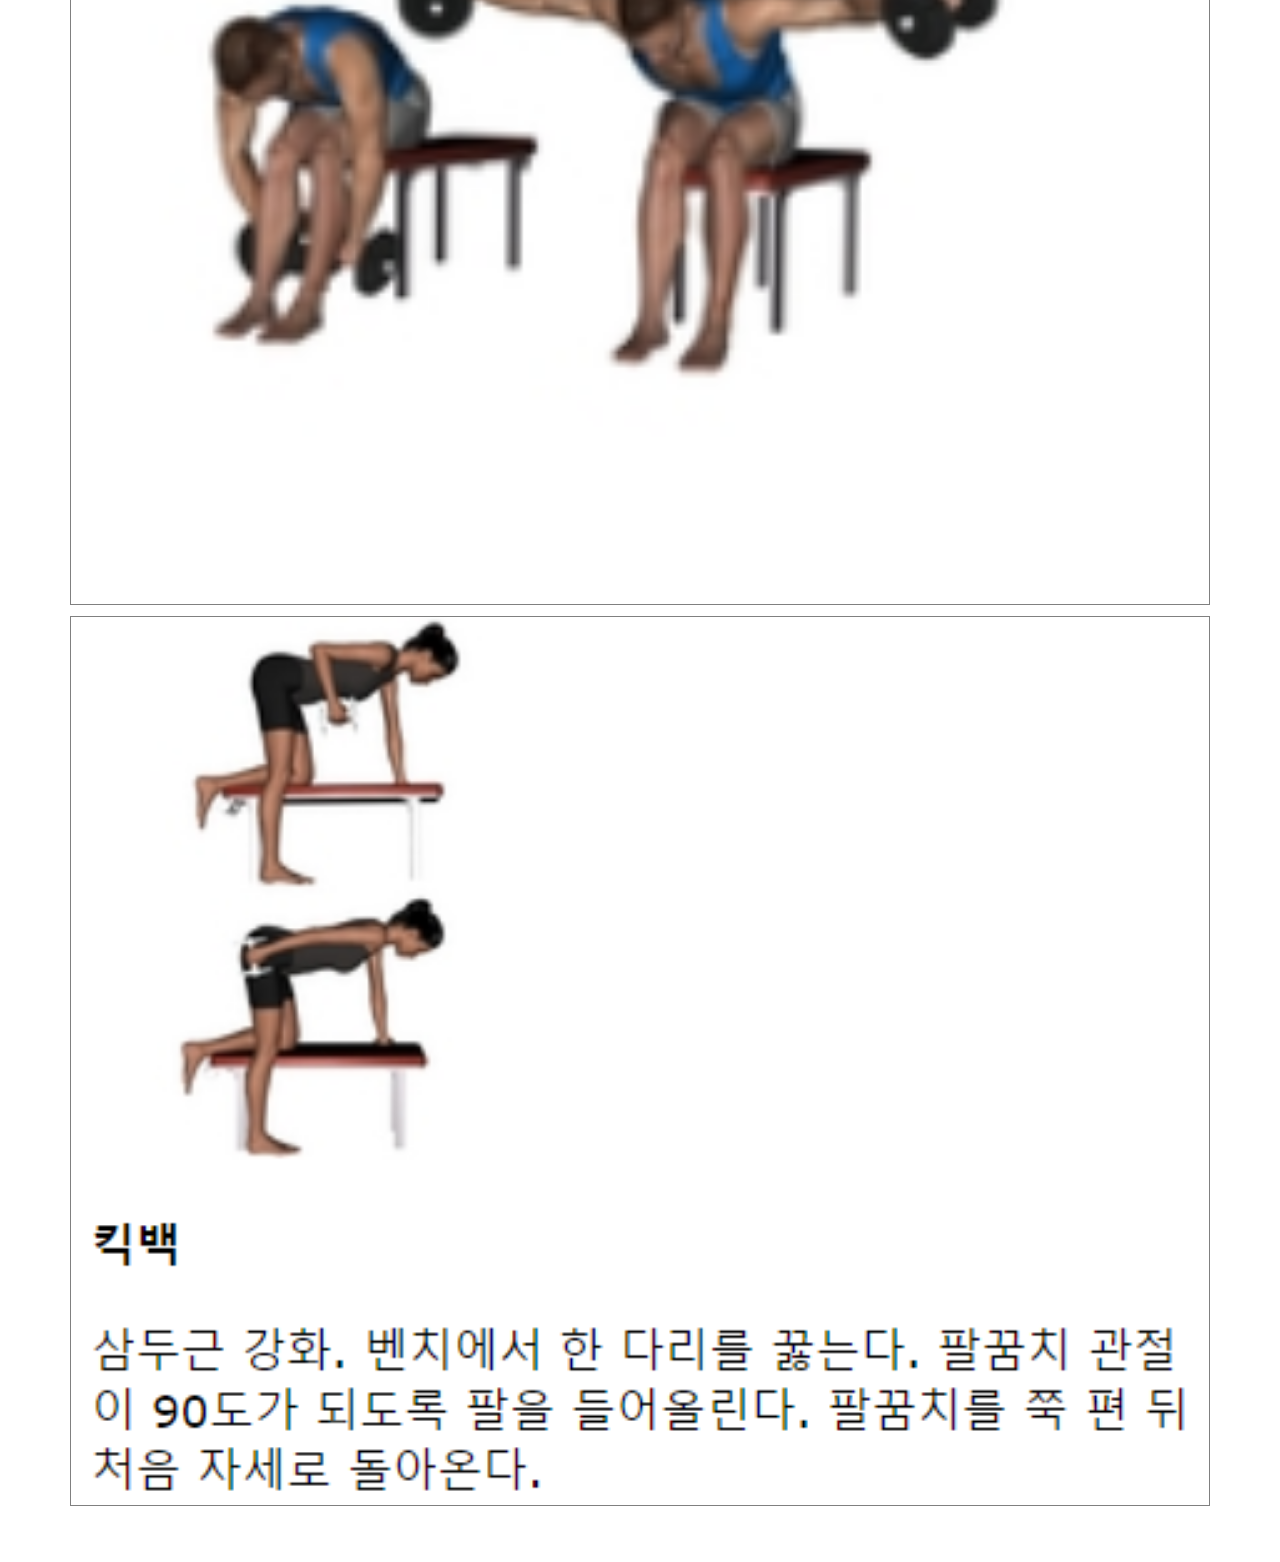
<file: UPPER BODY.html>
<!doctype html>
<html>
  <head>
    <title>UPPER BODY</title>
    <link rel="stylesheet" href="style.css">
  </head>

  <body>
    <h1> <a href="index.html">NAUNI FOR HEALTH</a><h1>
      <p>
      <img src="u-1.png" >
      <img src="u-2.png" >
      <img src="u-3.png" >
      <img src="u-4.png" >
      <img src="u-5.png" >
      <img src="u-6.png" >
      <img src="u-7.png" >
      <img src="u-8.png" >
      <img src="u-9.png" >
      <img src="u-10.png" >
      <img src="u-11.png" >
    </p>
  </body>

</html>
</file>
<file: style.css>
a{
  color:black;
  text-decoration:none;
}

h1{
  text-align:center;
  font-size: 45px;
}
ul{

  text-align: center;
  font-size: 25px;
  list-style: none;
  border: 1px solid gray;
}
 img{
    border:1px solid gray;
    width:90%;
    align:center;
 }
</file>
